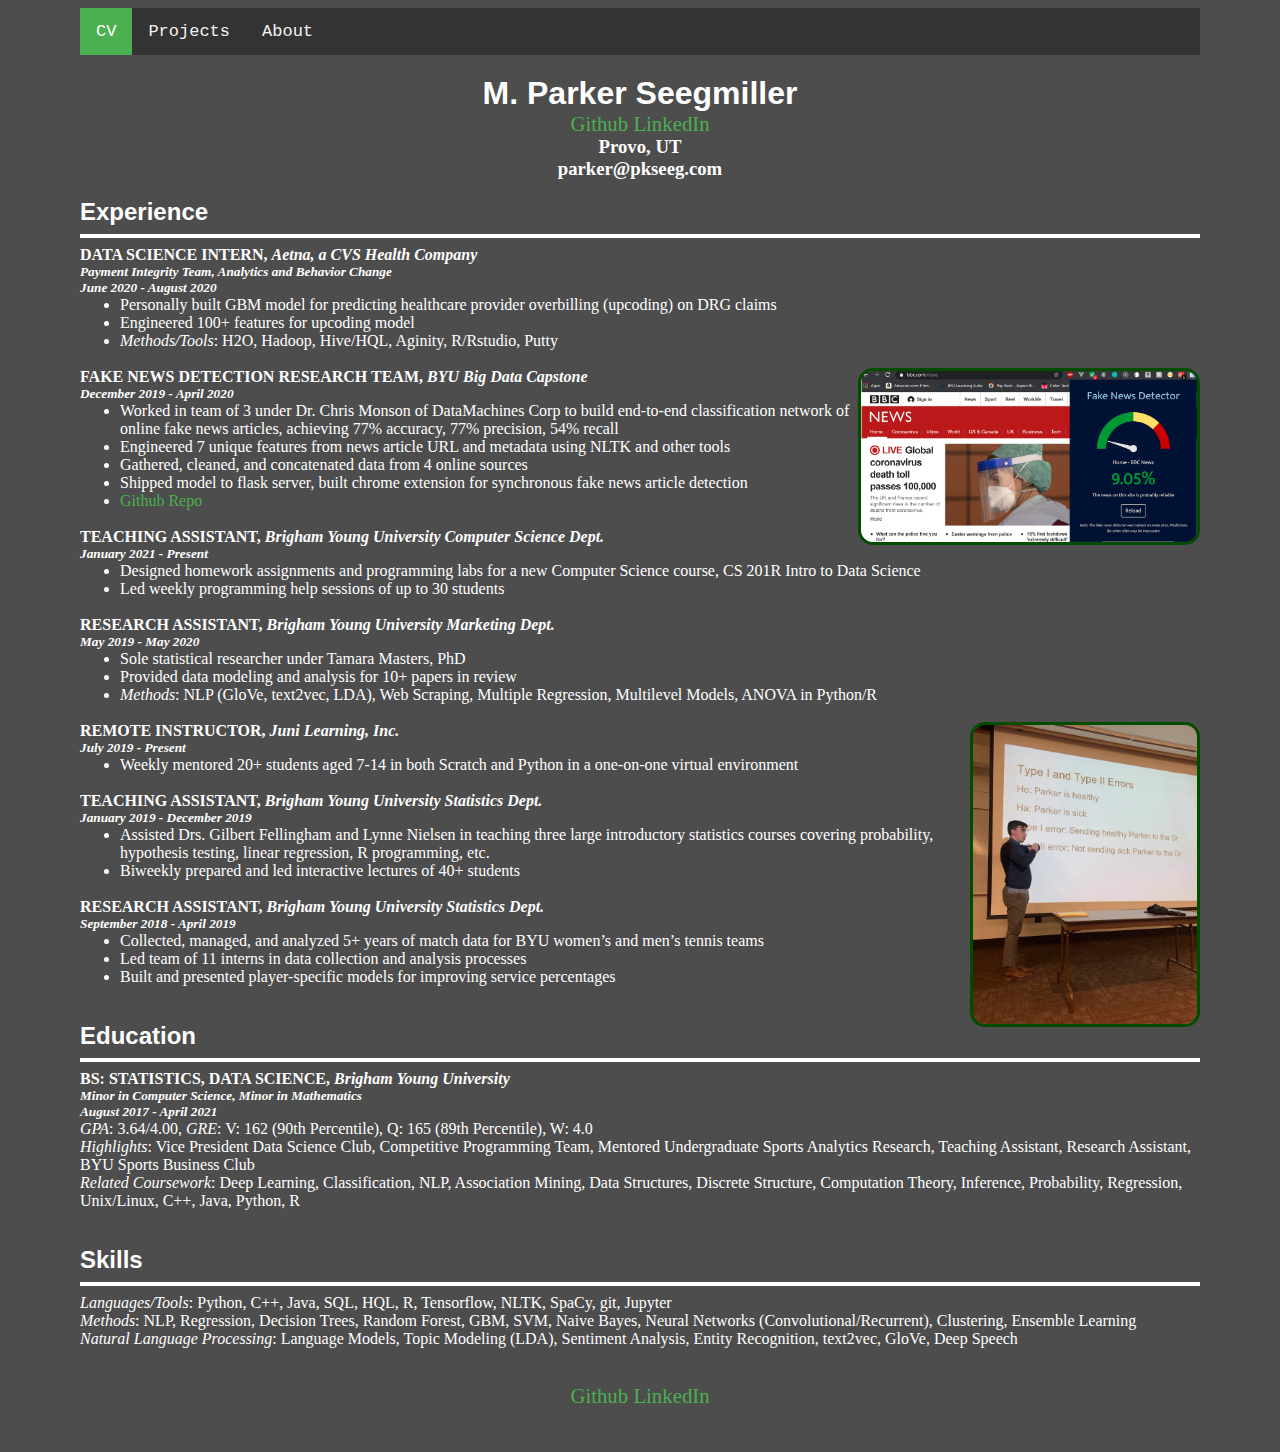
<file: index.htm>
<!DOCTYPE html>
<html lang="en-US">
  <meta name="viewport" content="width=device-width, initial-scale=1.0">
  <head>
    <title>pkseeg - About</title>
    <link rel="stylesheet" href="css/styles.css">
  </head>
  <body>
    <div class="topnav">
      <a class="active" href="#cv">CV</a>
      <a href="projects.htm">Projects</a>
      <a href="about.htm">About</a>
    </div>
    <h1 style="margin: 20px 20px 0px"> M. Parker Seegmiller </h1>
    <div class="link_group">
      <a href="https://github.com/pkseeg" target="_blank">Github</a>
      <a href="https://www.linkedin.com/in/parker-seegmiller-8aa583172/" target="_blank">LinkedIn</a>
    </div>
    <h3> Provo, UT </h3>
    <h3> parker@pkseeg.com </h3>
    <br/>
    <h2> Experience </h2>
    <hr class="line"/>
    <h4> DATA SCIENCE INTERN, <em>Aetna, a CVS Health Company</em></h4>
    <h5><em>Payment Integrity Team, Analytics and Behavior Change</em></h5>
    <h5><em>June 2020 - August 2020</em></h5>
    <ul>
      <li>Personally built GBM model for predicting healthcare provider overbilling
      (upcoding) on DRG claims</li>
      <li>Engineered 100+ features for upcoding model</li>
      <li><em>Methods/Tools</em>: H2O, Hadoop, Hive/HQL, Aginity,
      R/Rstudio, Putty</li>
    </ul>
    <br/>
    <img src="images/fake_news.png" alt="Fake News Classifier" class="image"
    style="float:right;margin:0px 0px;height:30%;width:30%;">
    <h4> FAKE NEWS DETECTION RESEARCH TEAM, <em>BYU Big Data Capstone</em></h4>
    <h5><em>December 2019 - April 2020</em></h5>
    <ul>
      <li>Worked in team of 3 under Dr. Chris Monson of DataMachines Corp to build
      end-to-end classification network of online fake news articles, achieving 77% accuracy,
      77% precision, 54% recall</li>
      <li>Engineered 7 unique features from news article URL and metadata using
        NLTK and other tools</li>
      <li>Gathered, cleaned, and concatenated data from 4 online sources</li>
      <li>Shipped model to flask server, built chrome extension for synchronous fake news
        article detection</li>
      <li><a href="https://github.com/spenc34/fake-news-detector">
          Github Repo
      </a></li>
    </ul>
    <br/>
    <h4> TEACHING ASSISTANT, <em>Brigham Young University Computer Science Dept.</em></h4>
    <h5><em>January 2021 - Present</em></h5>
    <ul>
      <li>Designed homework assignments and programming labs for a new Computer Science course, CS 201R Intro to Data Science</li>
      <li>Led weekly programming help sessions of up to 30 students</li>
    </ul>
    <br/>
    <h4> RESEARCH ASSISTANT, <em>Brigham Young University Marketing Dept.</em></h4>
    <h5><em>May 2019 - May 2020</em></h5>
    <ul>
      <li>Sole statistical researcher under Tamara Masters, PhD</li>
      <li>Provided data modeling and analysis for 10+ papers in review</li>
      <li><em>Methods</em>: NLP (GloVe, text2vec, LDA), Web Scraping,
        Multiple Regression, Multilevel Models, ANOVA in Python/R</li>
    </ul>
    <br/>
    <img src="images/ta.jpeg" alt="Teaching Experience" class="image"
    style="float:right;margin:0px 0px;height:20%;width:20%;">
    <h4> REMOTE INSTRUCTOR, <em>Juni Learning, Inc.</em></h4>
    <h5><em>July 2019 - Present</em></h5>
    <ul>
      <li>Weekly mentored 20+ students aged 7-14 in both Scratch
        and Python in a one-on-one virtual environment</li>
    </ul>
    <br/>
    <h4> TEACHING ASSISTANT, <em>Brigham Young University Statistics Dept.</em></h4>
    <h5><em>January 2019 - December 2019</em></h5>
    <ul>
      <li>Assisted Drs. Gilbert Fellingham and Lynne Nielsen in teaching three large
        introductory statistics courses covering probability,
        hypothesis testing, linear regression, R programming, etc.</li>
        <li>Biweekly prepared and led interactive lectures of 40+ students</li>
    </ul>
    <br/>
    <h4> RESEARCH ASSISTANT, <em>Brigham Young University Statistics Dept.</em></h4>
    <h5><em>September 2018 - April 2019</em></h5>
    <ul>
      <li>Collected, managed, and analyzed 5+ years of match data for
        BYU women’s and men’s tennis teams</li>
      <li>Led team of 11 interns in data collection and analysis processes</li>
      <li>Built and presented player-specific models for improving service percentages</li>
    </ul>
    <br/><br/>
    <h2> Education </h2>
    <hr class="line"/>
    <h4> BS: STATISTICS, DATA SCIENCE, <em>Brigham Young University</em></h4>
    <h5><em>Minor in Computer Science, Minor in Mathematics</em></h5>
    <h5><em>August 2017 - April 2021</em></h5>
    <p style="margin:0px 0px;font-size:100%"><em>GPA</em>: 3.64/4.00, <em>GRE</em>:
      V: 162 (90th Percentile),
      Q: 165 (89th Percentile),
      W: 4.0</p>
    <p style="margin:0px 0px;font-size:100%"><em>Highlights</em>: Vice President Data Science Club,
      Competitive Programming Team, Mentored Undergraduate Sports Analytics Research,
      Teaching Assistant, Research Assistant, BYU Sports Business Club</p>
    <p style="margin:0px 0px;font-size:100%"><em>Related Coursework</em>:
      Deep Learning, Classification, NLP, Association Mining, Data Structures,
      Discrete Structure, Computation Theory, Inference, Probability, Regression,
      Unix/Linux, C++, Java, Python, R</p>
    <br/><br/>
    <h2> Skills </h2>
    <hr class="line"/>
    <p style="margin:0px 0px;font-size:100%"><em>Languages/Tools</em>: Python, C++,
      Java, SQL, HQL,
      R, Tensorflow, NLTK, SpaCy, git, Jupyter</p>
    <p style="margin:0px 0px;font-size:100%"><em>Methods</em>: NLP, Regression,
      Decision Trees, Random Forest, GBM, SVM, Naive Bayes,
      Neural Networks (Convolutional/Recurrent),
      Clustering, Ensemble Learning</p>
    <p style="margin:0px 0px;font-size:100%"><em>Natural Language Processing</em>: Language Models,
      Topic Modeling (LDA), Sentiment Analysis, Entity Recognition, text2vec,
      GloVe, Deep Speech</p>
    <br/><br/>
    <div class="link_group">
      <a href="https://github.com/pkseeg" target="_blank">Github</a>
      <a href="https://www.linkedin.com/in/parker-seegmiller-8aa583172/" target="_blank">LinkedIn</a>
    </div>
    <br/><br/>
  </body>
</html>
</file>
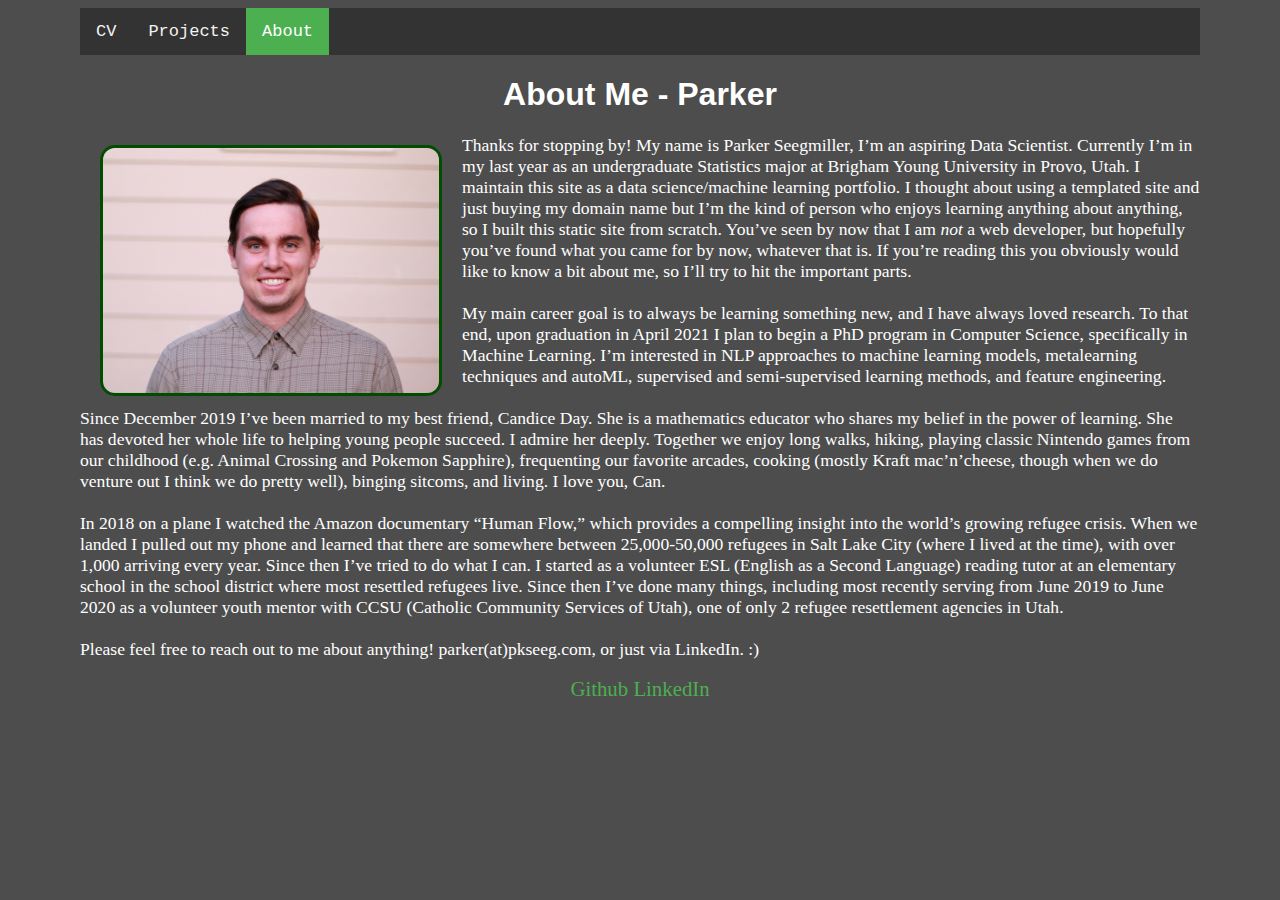
<file: about.htm>
<!DOCTYPE html>
<html lang="en-US">
  <meta name="viewport" content="width=device-width, initial-scale=1.0">
  <head>
    <title>pkseeg - About</title>
    <link rel="stylesheet" href="css/styles.css">
  </head>
  <body>
    <div class="topnav">
      <a href="index.htm">CV</a>
      <a href="projects.htm">Projects</a>
      <a class="active" href="#about">About</a>
    </div>
    <h1> About Me - Parker </h1>
    <img src="images/face.png" alt="My face" class="image"
    style="float:left;margin:10px 20px 10px 20px;height:30%;width:30%;">
    <body>
      <p style="color:white;">
        Thanks for stopping by! My name is Parker Seegmiller, I’m an aspiring Data Scientist.
        Currently I’m in my last year as an undergraduate Statistics major at
        Brigham Young University in Provo, Utah. I maintain this site as a
        data science/machine learning portfolio. I thought about using a templated site
        and just buying my domain name but I’m the kind of person who enjoys learning
        anything about anything, so I built this static site from scratch.
        You’ve seen by now that I am <em>not</em> a web developer, but hopefully
        you’ve found what you came for by now, whatever that is.
        If you’re reading this you obviously would like to know a bit about me,
        so I’ll try to hit the important parts.
        <br/><br/>
        My main career goal is to always be learning something new, and I have always loved research.
        To that end, upon graduation in April 2021 I plan to begin a PhD program
        in Computer Science, specifically in Machine Learning. I’m interested in
        NLP approaches to machine learning models, metalearning techniques and autoML, supervised
        and semi-supervised learning methods, and feature engineering.
        <br/><br/>
        Since December 2019 I’ve been married to my best friend, Candice Day.
        She is a mathematics educator who shares my belief in the power of learning.
        She has devoted her whole life to helping young people succeed.
        I admire her deeply. Together we enjoy long walks, hiking, playing
        classic Nintendo games from our childhood (e.g. Animal Crossing and
        Pokemon Sapphire), frequenting our favorite arcades, cooking (mostly
        Kraft mac’n’cheese, though when we do venture out I think we do pretty well),
        binging sitcoms, and living. I love you, Can.
        <br/><br/>
        In 2018 on a plane I watched the Amazon documentary “Human Flow,”
        which provides a compelling insight into the world’s growing refugee crisis.
        When we landed I pulled out my phone and learned that there are somewhere
        between 25,000-50,000 refugees in Salt Lake City (where I lived at the time),
        with over 1,000 arriving every year. Since then I’ve tried to do what I can.
        I started as a volunteer ESL (English as a Second Language) reading tutor
        at an elementary school in the school district where most resettled refugees
        live. Since then I’ve done many things, including most recently serving
        from June 2019 to June 2020 as a volunteer youth mentor with CCSU
        (Catholic Community Services of Utah), one of only 2 refugee resettlement
        agencies in Utah.
        <br/><br/>
        Please feel free to reach out to me about anything! parker(at)pkseeg.com, or just via LinkedIn. :)
        </p>
     </body>
    <div class="link_group">
      <a href="https://github.com/pkseeg" target="_blank">Github</a>
      <a href="https://www.linkedin.com/in/parker-seegmiller-8aa583172/" target="_blank">LinkedIn</a>
    </div>
  </body>
</html>
</file>
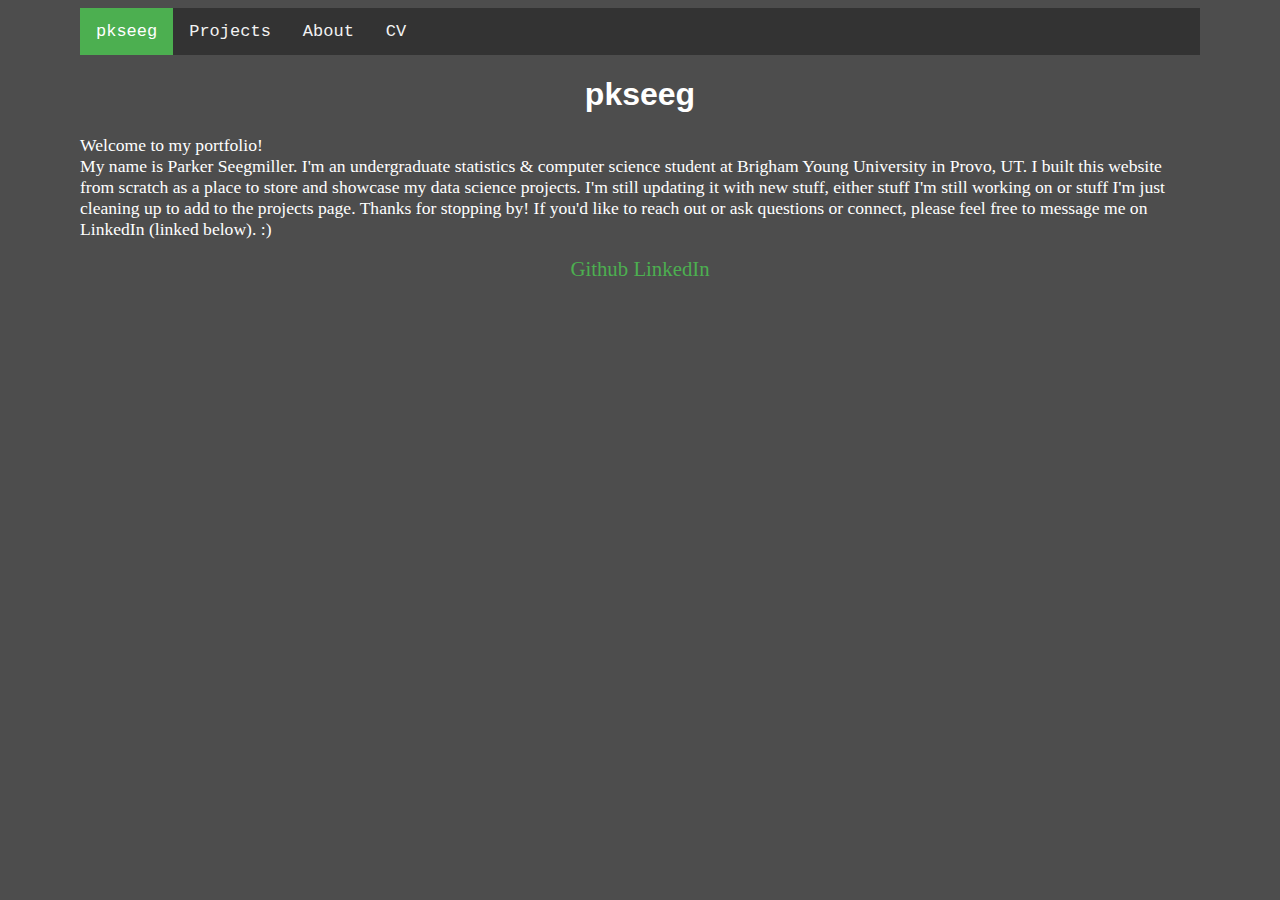
<file: old_index.htm>
<!DOCTYPE html>
<html lang="en-US">
  <meta name="viewport" content="width=device-width, initial-scale=1.0">
  <head>
    <title>pkseeg - Parker Seegmiller's Personal Portfolio</title>
    <link rel="stylesheet" href="css/styles.css">
  </head>
  <body>
    <div class="topnav">
      <a class="active" href="#home">pkseeg</a>
      <a href="projects.htm">Projects</a>
      <a href="about.htm">About</a>
      <a href="cv.html">CV</a>
    </div>
    <h1>pkseeg</h1>
    <p> Welcome to my portfolio!
      <br/> My name is Parker Seegmiller. I'm an undergraduate statistics & computer science student at Brigham Young University in Provo, UT.
      I built this website from scratch as a place to store and showcase my data science projects. I'm still updating it with new stuff, either
      stuff I'm still working on or stuff I'm just cleaning up to add to the projects page. Thanks for stopping by! If you'd like to reach out
      or ask questions or connect, please feel free to message me on LinkedIn (linked below). :)
    </p>
    <div class="link_group">
      <a href="https://github.com/pkseeg" target="_blank">Github</a>
      <a href="https://www.linkedin.com/in/parker-seegmiller-8aa583172/" target="_blank">LinkedIn</a>
    </div>
  </body>
</html>
</file>
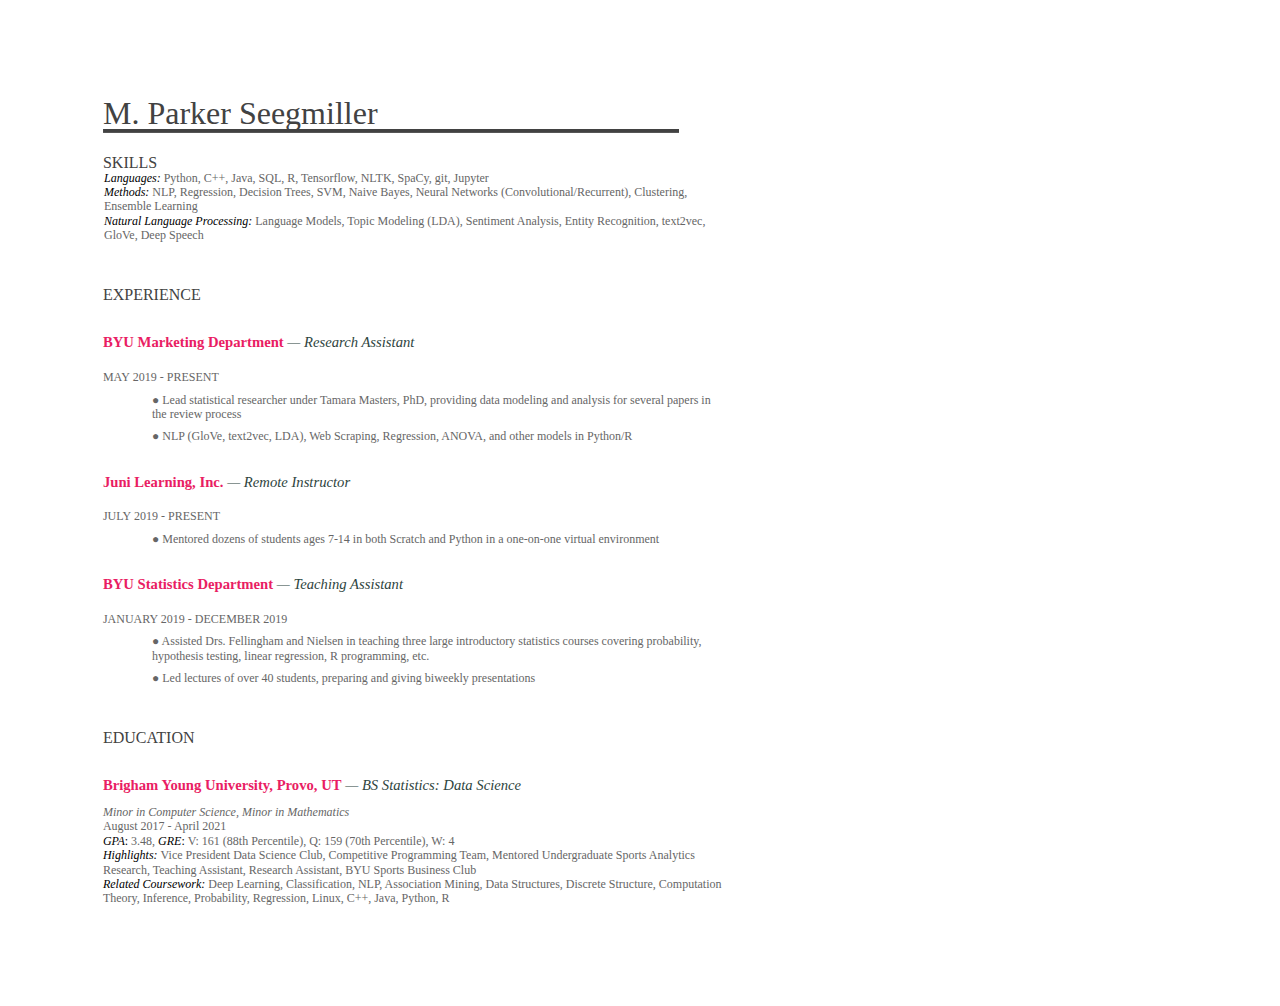
<file: resume-old.html>
<html><head><meta content="text/html; charset=UTF-8" http-equiv="content-type"><style type="text/css">@import url('https://themes.googleusercontent.com/fonts/css?kit=eKO97WyTO7HYidizp9G_uA59VW073gJp-eEjw6jegM3L2r0odUe3P77aMV0DhyY_vebuibkKApD8K2VWTBgdc-u7gFSBSIMkuz8XGGcTtAL-SYK_Ln3uQOimoUBe-l5o');.lst-kix_pdx636funmy6-8>li:before{content:"\0025a0  "}.lst-kix_ncv4655wcf8-6>li:before{content:"\0025cf  "}.lst-kix_ncv4655wcf8-7>li:before{content:"\0025cb  "}.lst-kix_pdx636funmy6-7>li:before{content:"\0025cb  "}.lst-kix_pdx636funmy6-6>li:before{content:"\0025cf  "}.lst-kix_ncv4655wcf8-4>li:before{content:"\0025cb  "}.lst-kix_ncv4655wcf8-8>li:before{content:"\0025a0  "}.lst-kix_ncv4655wcf8-2>li:before{content:"\0025a0  "}.lst-kix_ncv4655wcf8-3>li:before{content:"\0025cf  "}.lst-kix_ncv4655wcf8-1>li:before{content:"\0025cb  "}ul.lst-kix_hn2cllposhfl-3{list-style-type:none}.lst-kix_pdx636funmy6-0>li:before{content:"\0025cf  "}ul.lst-kix_hn2cllposhfl-2{list-style-type:none}ul.lst-kix_hn2cllposhfl-1{list-style-type:none}.lst-kix_pdx636funmy6-1>li:before{content:"\0025cb  "}ul.lst-kix_hn2cllposhfl-0{list-style-type:none}ul.lst-kix_hn2cllposhfl-7{list-style-type:none}.lst-kix_pdx636funmy6-2>li:before{content:"\0025a0  "}ul.lst-kix_hn2cllposhfl-6{list-style-type:none}ul.lst-kix_hn2cllposhfl-5{list-style-type:none}ul.lst-kix_hn2cllposhfl-4{list-style-type:none}.lst-kix_pdx636funmy6-4>li:before{content:"\0025cb  "}.lst-kix_pdx636funmy6-3>li:before{content:"\0025cf  "}.lst-kix_pdx636funmy6-5>li:before{content:"\0025a0  "}ul.lst-kix_hn2cllposhfl-8{list-style-type:none}.lst-kix_ncv4655wcf8-5>li:before{content:"\0025a0  "}.lst-kix_hn2cllposhfl-0>li:before{content:"\0025cf  "}.lst-kix_hn2cllposhfl-1>li:before{content:"\0025cb  "}.lst-kix_hn2cllposhfl-2>li:before{content:"\0025a0  "}.lst-kix_hn2cllposhfl-5>li:before{content:"\0025a0  "}.lst-kix_hn2cllposhfl-3>li:before{content:"\0025cf  "}.lst-kix_hn2cllposhfl-4>li:before{content:"\0025cb  "}.lst-kix_hn2cllposhfl-6>li:before{content:"\0025cf  "}.lst-kix_hn2cllposhfl-7>li:before{content:"\0025cb  "}.lst-kix_hn2cllposhfl-8>li:before{content:"\0025a0  "}ul.lst-kix_pdx636funmy6-2{list-style-type:none}ul.lst-kix_pdx636funmy6-1{list-style-type:none}ul.lst-kix_pdx636funmy6-4{list-style-type:none}ul.lst-kix_pdx636funmy6-3{list-style-type:none}ul.lst-kix_pdx636funmy6-6{list-style-type:none}ul.lst-kix_pdx636funmy6-5{list-style-type:none}ul.lst-kix_pdx636funmy6-8{list-style-type:none}ul.lst-kix_pdx636funmy6-7{list-style-type:none}.lst-kix_q2t1nd9zchm8-6>li:before{content:"\0025cf  "}.lst-kix_q2t1nd9zchm8-8>li:before{content:"\0025a0  "}ul.lst-kix_q2t1nd9zchm8-3{list-style-type:none}ul.lst-kix_q2t1nd9zchm8-2{list-style-type:none}ul.lst-kix_q2t1nd9zchm8-1{list-style-type:none}ul.lst-kix_q2t1nd9zchm8-0{list-style-type:none}.lst-kix_q2t1nd9zchm8-7>li:before{content:"\0025cb  "}ul.lst-kix_q2t1nd9zchm8-7{list-style-type:none}ul.lst-kix_ncv4655wcf8-8{list-style-type:none}ul.lst-kix_q2t1nd9zchm8-6{list-style-type:none}ul.lst-kix_q2t1nd9zchm8-5{list-style-type:none}.lst-kix_q2t1nd9zchm8-4>li:before{content:"\0025cb  "}ul.lst-kix_q2t1nd9zchm8-4{list-style-type:none}.lst-kix_q2t1nd9zchm8-5>li:before{content:"\0025a0  "}ul.lst-kix_q2t1nd9zchm8-8{list-style-type:none}ul.lst-kix_ncv4655wcf8-1{list-style-type:none}ul.lst-kix_ncv4655wcf8-0{list-style-type:none}ul.lst-kix_ncv4655wcf8-3{list-style-type:none}ul.lst-kix_ncv4655wcf8-2{list-style-type:none}.lst-kix_q2t1nd9zchm8-0>li:before{content:"\0025cf  "}ul.lst-kix_ncv4655wcf8-5{list-style-type:none}ul.lst-kix_ncv4655wcf8-4{list-style-type:none}ul.lst-kix_pdx636funmy6-0{list-style-type:none}.lst-kix_ncv4655wcf8-0>li:before{content:"\0025cf  "}ul.lst-kix_ncv4655wcf8-7{list-style-type:none}ul.lst-kix_ncv4655wcf8-6{list-style-type:none}.lst-kix_q2t1nd9zchm8-3>li:before{content:"\0025cf  "}.lst-kix_q2t1nd9zchm8-2>li:before{content:"\0025a0  "}.lst-kix_q2t1nd9zchm8-1>li:before{content:"\0025cb  "}ol{margin:0;padding:0}table td,table th{padding:0}.c0{margin-left:36pt;padding-top:6pt;padding-left:0pt;padding-bottom:0pt;line-height:1.2;orphans:2;widows:2;text-align:left}.c2{margin-left:-0.8pt;padding-top:0pt;padding-bottom:0pt;line-height:1.2;orphans:2;widows:2;text-align:left;height:9pt}.c18{margin-left:-0.8pt;padding-top:0pt;padding-bottom:0pt;line-height:1.15;orphans:2;widows:2;text-align:left;margin-right:-1.5pt}.c17{color:#999999;font-weight:400;text-decoration:none;vertical-align:baseline;font-size:9pt;font-family:"Roboto Condensed";font-style:normal}.c10{margin-left:-0.8pt;padding-top:6pt;padding-bottom:0pt;line-height:1.2;orphans:2;widows:2;text-align:left}.c15{margin-left:-0.8pt;padding-top:16pt;padding-bottom:0pt;line-height:1.0;orphans:2;widows:2;text-align:left}.c9{color:#2e4440;font-weight:400;text-decoration:none;vertical-align:baseline;font-size:11pt;font-family:"Source Code Pro";font-style:italic}.c19{color:#424242;font-weight:400;text-decoration:none;vertical-align:baseline;font-size:12pt;font-family:"Oswald";font-style:normal}.c5{color:#666666;font-weight:400;text-decoration:none;vertical-align:baseline;font-size:9pt;font-family:"Source Code Pro";font-style:normal}.c4{margin-left:-0.8pt;padding-top:0pt;padding-bottom:0pt;line-height:1.2;orphans:2;widows:2;text-align:left}.c20{color:#999999;font-weight:400;text-decoration:none;vertical-align:baseline;font-size:9pt;font-family:"PT Mono";font-style:normal}.c14{margin-left:-0.8pt;padding-top:14pt;padding-bottom:0pt;line-height:1.0;orphans:2;widows:2;text-align:left}.c7{color:#666666;font-weight:400;text-decoration:none;vertical-align:baseline;font-size:9pt;font-family:"PT Mono";font-style:normal}.c8{margin-left:-0.8pt;padding-top:24pt;padding-bottom:0pt;line-height:1.2;page-break-after:avoid;text-align:left}.c12{padding-top:0pt;padding-bottom:0pt;line-height:1.2;orphans:2;widows:2;text-align:left}.c6{font-size:9pt;font-family:"Source Code Pro";color:#666666;font-weight:400}.c16{text-decoration:none;vertical-align:baseline;font-style:italic}.c22{background-color:#ffffff;max-width:468pt;padding:36pt 72pt 36pt 72pt}.c3{color:#000000;font-style:italic}.c1{padding:0;margin:0}.c11{color:#000000}.c13{height:9pt}.c21{font-style:italic}.title{padding-top:16pt;color:#424242;font-size:24pt;padding-bottom:0pt;font-family:"Oswald";line-height:1.0;page-break-after:avoid;orphans:2;widows:2;text-align:left}.subtitle{padding-top:6pt;color:#999999;font-size:9pt;padding-bottom:0pt;font-family:"Roboto Condensed";line-height:1.2;page-break-after:avoid;orphans:2;widows:2;text-align:left}li{color:#666666;font-size:9pt;font-family:"Source Code Pro"}p{margin:0;color:#666666;font-size:9pt;font-family:"Source Code Pro"}h1{padding-top:24pt;color:#424242;font-size:12pt;padding-bottom:0pt;font-family:"Oswald";line-height:1.2;page-break-after:avoid;orphans:2;widows:2;text-align:left}h2{padding-top:14pt;color:#e91d63;font-weight:700;font-size:11pt;padding-bottom:0pt;font-family:"Source Code Pro";line-height:1.0;page-break-after:avoid;orphans:2;widows:2;text-align:left}h3{padding-top:14pt;color:#e91d63;font-weight:700;font-size:9pt;padding-bottom:0pt;font-family:"Source Code Pro";line-height:1.0;page-break-after:avoid;orphans:2;widows:2;text-align:left}h4{padding-top:8pt;-webkit-text-decoration-skip:none;color:#666666;text-decoration:underline;font-size:11pt;padding-bottom:0pt;line-height:1.2;page-break-after:avoid;text-decoration-skip-ink:none;font-family:"Trebuchet MS";orphans:2;widows:2;text-align:left}h5{padding-top:8pt;color:#666666;font-size:11pt;padding-bottom:0pt;font-family:"Trebuchet MS";line-height:1.2;page-break-after:avoid;orphans:2;widows:2;text-align:left}h6{padding-top:8pt;color:#666666;font-size:11pt;padding-bottom:0pt;font-family:"Trebuchet MS";line-height:1.2;page-break-after:avoid;font-style:italic;orphans:2;widows:2;text-align:left}</style></head><body class="c22"><p class="c13 c18 subtitle" id="h.slrytqw7edjf"><span class="c17"></span></p><p class="c15 title" id="h.ocvpswguxa6m"><span>M. Parker Seegmiller</span><span style="overflow: hidden; display: inline-block; margin: 0.00px 0.00px; border: 0.00px solid #000000; transform: rotate(0.00rad) translateZ(0px); -webkit-transform: rotate(0.00rad) translateZ(0px); width: 576.00px; height: 4.00px;"><img alt="A long, thin rectangle to divide sections of the document" src="images/image1.png" style="width: 576.00px; height: 4.00px; margin-left: 0.00px; margin-top: 0.00px; transform: rotate(0.00rad) translateZ(0px); -webkit-transform: rotate(0.00rad) translateZ(0px);" title="Divider Line"></span></p><p class="c15 title" id="h.2it0fsiwbxxq"><span class="c19">SKILLS</span></p><p class="c12"><span class="c3">Languages:</span><span class="c21">&nbsp;</span><span class="c5">Python, C++, Java, SQL, R, Tensorflow, NLTK, SpaCy, git, Jupyter</span></p><p class="c12"><span class="c3">Methods:</span><span class="c21">&nbsp;</span><span>NLP, </span><span class="c5">Regression, Decision Trees, SVM, Naive Bayes, Neural Networks (Convolutional/Recurrent), Clustering, Ensemble Learning</span></p><p class="c12"><span class="c3">Natural Language Processing:</span><span class="c21">&nbsp;</span><span>Language Models, </span><span>Topic Modeling (LDA), Sentiment Analysis, Entity Recognition, text2vec, GloVe, Deep Speech</span></p><h1 class="c8" id="h.rlsx4o5b4mpo"><span class="c19">EXPERIENCE</span></h1><h2 class="c14" id="h.we3ttvrf46v"><span>BYU Marketing Department</span><span class="c9">&nbsp;&mdash; Research Assistant</span></h2><p class="c10"><span class="c6">M</span><span>AY</span><span class="c6">&nbsp;20</span><span>19</span><span class="c5">&nbsp;- PRESENT</span></p><ul class="c1 lst-kix_ncv4655wcf8-0 start"><li class="c0"><span class="c6">L</span><span>ead statistical researcher under Tamara Masters, PhD, providing data modeling and analysis for several papers in the review process</span><span class="c5">&nbsp;</span></li><li class="c0"><span>NLP (GloVe, text2vec, LDA), Web Scraping, Regression, ANOVA, and other models in Python/R</span></li></ul><h2 class="c14" id="h.t4o00a49yq9e"><span>Juni Learning, Inc.</span><span class="c9">&nbsp;&mdash; Remote Instructor</span></h2><p class="c10"><span>JULY</span><span class="c6">&nbsp;20</span><span>19</span><span class="c6">&nbsp;- </span><span>PRESENT</span></p><ul class="c1 lst-kix_q2t1nd9zchm8-0 start"><li class="c0"><span class="c5">Mentored dozens of students ages 7-14 in both Scratch and Python in a one-on-one virtual environment</span></li></ul><h2 class="c14" id="h.ye2alcdju7sy"><span>BYU Statistics Department</span><span class="c9">&nbsp;&mdash; Teaching Assistant</span></h2><p class="c10"><span class="c5">JANUARY 2019 - DECEMBER 2019</span></p><ul class="c1 lst-kix_q2t1nd9zchm8-0"><li class="c0"><span class="c5">Assisted Drs. Fellingham and Nielsen in teaching three large introductory statistics courses covering probability, hypothesis testing, linear regression, R programming, etc.</span></li><li class="c0"><span>Led lectures of over 40 students, preparing and giving biweekly presentations</span></li></ul><h1 class="c8" id="h.dlaoxi3ta2x2"><span class="c19">EDUCATION</span></h1><h2 class="c14" id="h.utayan5c2wml"><span>Brigham Young University</span><span>, Provo, UT</span><span class="c9">&nbsp;&mdash; BS Statistics: Data Science</span></h2><p class="c4"><span class="c6 c16">Minor in Computer Science, Minor in Mathematics</span></p><p class="c4"><span>August</span><span class="c6">&nbsp;20</span><span>17</span><span class="c6">&nbsp;- </span><span>April</span><span class="c6">&nbsp;20</span><span class="c5">21</span></p><p class="c4"><span class="c3">GPA</span><span class="c11">:</span><span>&nbsp;3.48, </span><span class="c3">GRE</span><span class="c11">:</span><span class="c5">&nbsp;V: 161 (88th Percentile), Q: 159 (70th Percentile), W: 4</span></p><p class="c4"><span class="c3">Highlights:</span><span class="c5">&nbsp;Vice President Data Science Club, Competitive Programming Team, Mentored Undergraduate Sports Analytics Research, Teaching Assistant, Research Assistant, BYU Sports Business Club</span></p><p class="c4"><span class="c3">Related Coursework:</span><span class="c5">&nbsp;Deep Learning, Classification, NLP, Association Mining, Data Structures, Discrete Structure, Computation Theory, Inference, Probability, Regression, Linux, C++, Java, Python, R</span></p><p class="c2"><span class="c5"></span></p><p class="c2"><span class="c5"></span></p><div><p class="c10 c13"><span class="c5"></span></p></div></body></html>
</file>
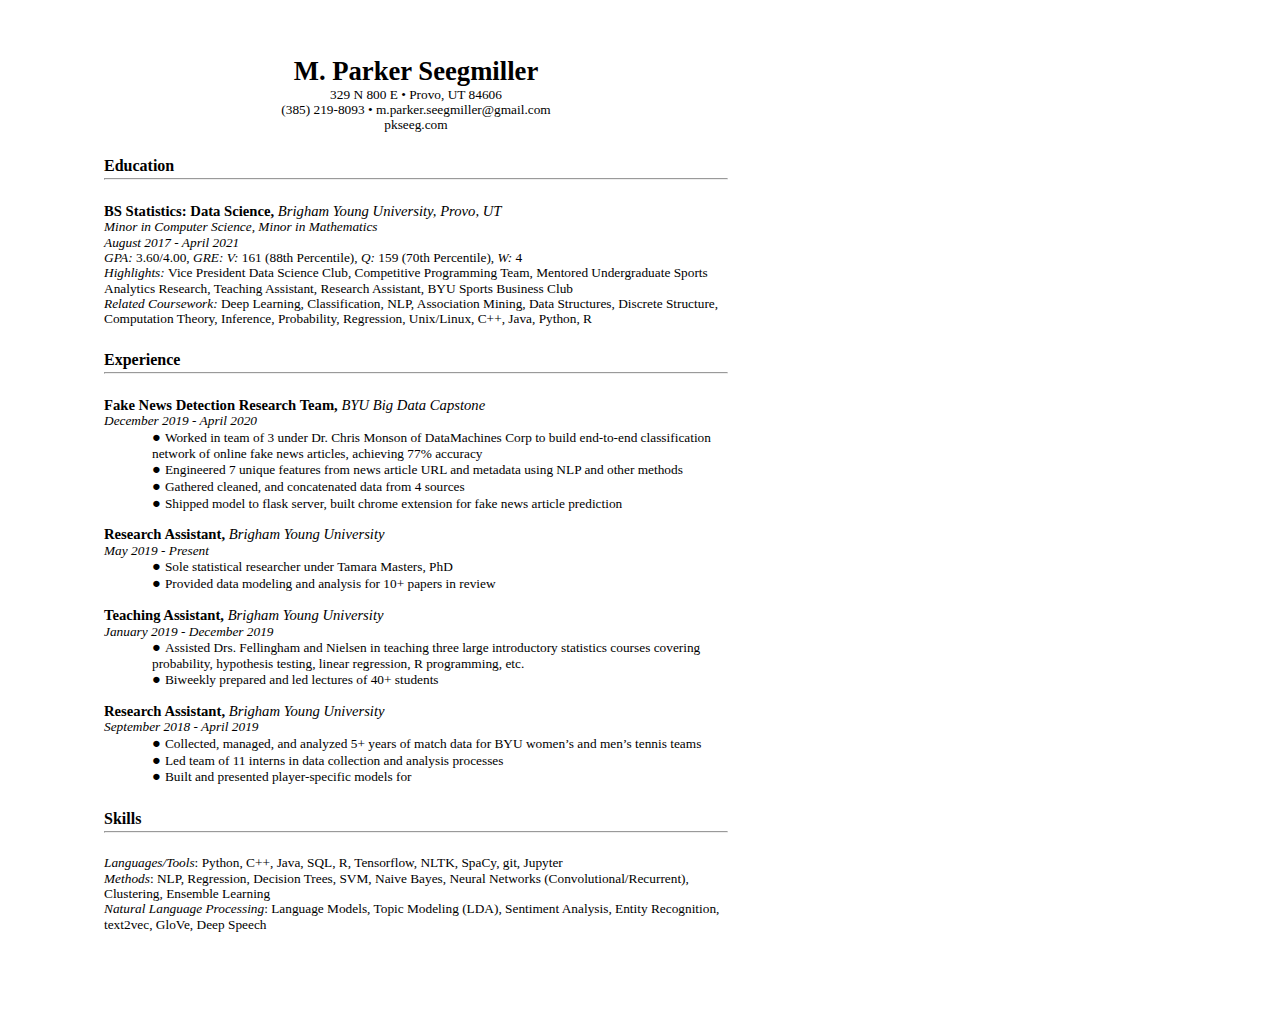
<file: resume-old1.html>
<html><head><meta content="text/html; charset=UTF-8" http-equiv="content-type"><style type="text/css">@import url('https://themes.googleusercontent.com/fonts/css?kit=DXI1ORHCpsQm3Vp6mXoaTYjHOPuHsY4KgPraGYKqiQW0oqs0LpE6AVtICQrhjlj43GdLgD_PkpSAI5E5CjNDRDaWkO4qft9G28fBiRkLDbw');.lst-kix_mcz5dbdikg1b-0>li:before{content:"\0025cf  "}.lst-kix_mcz5dbdikg1b-1>li:before{content:"\0025cb  "}.lst-kix_mcz5dbdikg1b-2>li:before{content:"\0025a0  "}.lst-kix_mcz5dbdikg1b-5>li:before{content:"\0025a0  "}.lst-kix_mcz5dbdikg1b-3>li:before{content:"\0025cf  "}.lst-kix_mcz5dbdikg1b-7>li:before{content:"\0025cb  "}ul.lst-kix_mcz5dbdikg1b-8{list-style-type:none}.lst-kix_mcz5dbdikg1b-4>li:before{content:"\0025cb  "}.lst-kix_mcz5dbdikg1b-8>li:before{content:"\0025a0  "}ul.lst-kix_mcz5dbdikg1b-4{list-style-type:none}ul.lst-kix_mcz5dbdikg1b-5{list-style-type:none}ul.lst-kix_mcz5dbdikg1b-6{list-style-type:none}ul.lst-kix_mcz5dbdikg1b-7{list-style-type:none}ul.lst-kix_mcz5dbdikg1b-0{list-style-type:none}ul.lst-kix_mcz5dbdikg1b-1{list-style-type:none}ul.lst-kix_mcz5dbdikg1b-2{list-style-type:none}.lst-kix_mcz5dbdikg1b-6>li:before{content:"\0025cf  "}ul.lst-kix_mcz5dbdikg1b-3{list-style-type:none}ol{margin:0;padding:0}table td,table th{padding:0}.c3{margin-left:36pt;padding-top:0pt;padding-left:0pt;padding-bottom:0pt;line-height:1.15;orphans:2;widows:2;text-align:left}.c2{padding-top:0pt;padding-bottom:0pt;line-height:0.5;orphans:2;widows:2;text-align:left;height:11pt}.c4{color:#000000;font-weight:400;text-decoration:none;vertical-align:baseline;font-size:10pt;font-family:"Times New Roman";font-style:normal}.c7{color:#000000;font-weight:400;text-decoration:none;vertical-align:baseline;font-size:10pt;font-family:"Times New Roman";font-style:italic}.c15{color:#000000;font-weight:700;text-decoration:none;vertical-align:baseline;font-size:12pt;font-family:"Open Sans";font-style:normal}.c18{color:#000000;font-weight:400;text-decoration:none;vertical-align:baseline;font-size:10pt;font-family:"Open Sans";font-style:normal}.c11{color:#000000;font-weight:400;text-decoration:none;vertical-align:baseline;font-size:12pt;font-family:"Open Sans";font-style:normal}.c13{color:#000000;font-weight:800;text-decoration:none;vertical-align:baseline;font-size:20pt;font-family:"Open Sans";font-style:normal}.c12{color:#000000;font-weight:300;text-decoration:none;vertical-align:baseline;font-size:10pt;font-family:"Open Sans";font-style:normal}.c0{padding-top:0pt;padding-bottom:0pt;line-height:1.15;orphans:2;widows:2;text-align:center}.c6{padding-top:0pt;padding-bottom:0pt;line-height:0.5;orphans:2;widows:2;text-align:left}.c5{padding-top:0pt;padding-bottom:0pt;line-height:1.15;orphans:2;widows:2;text-align:left}.c9{font-size:10pt;font-family:"Times New Roman";font-style:italic;font-weight:400}.c16{font-size:10pt;font-family:"Times New Roman";font-weight:400}.c17{background-color:#ffffff;max-width:468pt;padding:36pt 72pt 67.5pt 72pt}.c8{font-family:"Open Sans";font-style:italic;font-weight:300}.c10{font-weight:600;font-family:"Open Sans"}.c1{padding:0;margin:0}.c14{height:11pt}.title{padding-top:0pt;color:#000000;font-size:26pt;padding-bottom:3pt;font-family:"Arial";line-height:1.15;page-break-after:avoid;orphans:2;widows:2;text-align:left}.subtitle{padding-top:0pt;color:#666666;font-size:15pt;padding-bottom:16pt;font-family:"Arial";line-height:1.15;page-break-after:avoid;orphans:2;widows:2;text-align:left}li{color:#000000;font-size:11pt;font-family:"Arial"}p{margin:0;color:#000000;font-size:11pt;font-family:"Arial"}h1{padding-top:20pt;color:#000000;font-size:20pt;padding-bottom:6pt;font-family:"Arial";line-height:1.15;page-break-after:avoid;orphans:2;widows:2;text-align:left}h2{padding-top:18pt;color:#000000;font-size:16pt;padding-bottom:6pt;font-family:"Arial";line-height:1.15;page-break-after:avoid;orphans:2;widows:2;text-align:left}h3{padding-top:16pt;color:#434343;font-size:14pt;padding-bottom:4pt;font-family:"Arial";line-height:1.15;page-break-after:avoid;orphans:2;widows:2;text-align:left}h4{padding-top:14pt;color:#666666;font-size:12pt;padding-bottom:4pt;font-family:"Arial";line-height:1.15;page-break-after:avoid;orphans:2;widows:2;text-align:left}h5{padding-top:12pt;color:#666666;font-size:11pt;padding-bottom:4pt;font-family:"Arial";line-height:1.15;page-break-after:avoid;orphans:2;widows:2;text-align:left}h6{padding-top:12pt;color:#666666;font-size:11pt;padding-bottom:4pt;font-family:"Arial";line-height:1.15;page-break-after:avoid;font-style:italic;orphans:2;widows:2;text-align:left}</style></head><body class="c17"><p class="c0"><span class="c13">M. Parker Seegmiller</span></p><p class="c0"><span class="c4">329 N 800 E &bull; Provo, UT 84606</span></p><p class="c0"><span class="c4">(385) 219-8093 &bull; m.parker.seegmiller@gmail.com</span></p><p class="c0"><span class="c4">pkseeg.com</span></p><p class="c2"><span class="c15"></span></p><p class="c2"><span class="c15"></span></p><p class="c6"><span class="c15">Education</span></p><hr><p class="c2"><span class="c11"></span></p><p class="c5"><span class="c10">BS Statistics: Data Science, </span><span class="c8">Brigham Young University, Provo, UT</span></p><p class="c5"><span class="c7">Minor in Computer Science, Minor in Mathematics</span></p><p class="c5"><span class="c7">August 2017 - April 2021</span></p><p class="c5"><span class="c9">GPA:</span><span class="c16">&nbsp;3.60/4.00, </span><span class="c9">GRE:</span><span class="c16">&nbsp;</span><span class="c9">V:</span><span class="c16">&nbsp;161 (88th Percentile), </span><span class="c9">Q:</span><span class="c16">&nbsp;159 (70th Percentile), </span><span class="c9">W:</span><span class="c4">&nbsp;4</span></p><p class="c5"><span class="c9">Highlights: </span><span class="c4">Vice President Data Science Club, Competitive Programming Team, Mentored Undergraduate Sports Analytics Research, Teaching Assistant, Research Assistant, BYU Sports Business Club</span></p><p class="c5"><span class="c9">Related Coursework: </span><span class="c4">Deep Learning, Classification, NLP, Association Mining, Data Structures, Discrete Structure, Computation Theory, Inference, Probability, Regression, Unix/Linux, C++, Java, Python, R</span></p><p class="c5 c14"><span class="c4"></span></p><p class="c5 c14"><span class="c4"></span></p><p class="c6"><span class="c15">Experience</span></p><hr><p class="c2"><span class="c11"></span></p><p class="c5"><span class="c10">Fake News Detection Research Team, </span><span class="c8">BYU Big Data Capstone</span></p><p class="c5"><span class="c7">December 2019 - April 2020</span></p><ul class="c1 lst-kix_mcz5dbdikg1b-0 start"><li class="c3"><span class="c4">Worked in team of 3 under Dr. Chris Monson of DataMachines Corp to build end-to-end classification network of online fake news articles, achieving 77% accuracy</span></li><li class="c3"><span class="c4">Engineered 7 unique features from news article URL and metadata using NLP and other methods</span></li><li class="c3"><span class="c4">Gathered cleaned, and concatenated data from 4 sources</span></li><li class="c3"><span class="c4">Shipped model to flask server, built chrome extension for fake news article prediction</span></li></ul><p class="c5 c14"><span class="c4"></span></p><p class="c5"><span class="c10">Research Assistant, </span><span class="c8">Brigham Young University</span></p><p class="c5"><span class="c7">May 2019 - Present</span></p><ul class="c1 lst-kix_mcz5dbdikg1b-0"><li class="c3"><span class="c4">Sole statistical researcher under Tamara Masters, PhD </span></li><li class="c3"><span class="c4">Provided data modeling and analysis for 10+ papers in review</span></li></ul><p class="c5 c14"><span class="c4"></span></p><p class="c5"><span class="c10">Teaching Assistant, </span><span class="c8">Brigham Young University</span></p><p class="c5"><span class="c7">January 2019 - December 2019</span></p><ul class="c1 lst-kix_mcz5dbdikg1b-0"><li class="c3"><span class="c4">Assisted Drs. Fellingham and Nielsen in teaching three large introductory statistics courses covering probability, hypothesis testing, linear regression, R programming, etc.</span></li><li class="c3"><span class="c4">Biweekly prepared and led lectures of 40+ students</span></li></ul><p class="c5 c14"><span class="c4"></span></p><p class="c5"><span class="c10">Research Assistant, </span><span class="c8">Brigham Young University</span></p><p class="c5"><span class="c7">September 2018 - April 2019</span></p><ul class="c1 lst-kix_mcz5dbdikg1b-0"><li class="c3"><span class="c4">Collected, managed, and analyzed 5+ years of match data for BYU women&rsquo;s and men&rsquo;s tennis teams</span></li><li class="c3"><span class="c4">Led team of 11 interns in data collection and analysis processes</span></li><li class="c3"><span class="c4">Built and presented player-specific models for </span></li></ul><p class="c5 c14"><span class="c4"></span></p><p class="c2"><span class="c15"></span></p><p class="c6"><span class="c15">Skills</span></p><hr><p class="c2"><span class="c4"></span></p><p class="c5"><span class="c9">Languages/Tools</span><span class="c4">: Python, C++, Java, SQL, R, Tensorflow, NLTK, SpaCy, git, Jupyter</span></p><p class="c5"><span class="c9">Methods</span><span class="c4">: NLP, Regression, Decision Trees, SVM, Naive Bayes, Neural Networks (Convolutional/Recurrent), Clustering, Ensemble Learning</span></p><p class="c5"><span class="c9">Natural Language Processing</span><span class="c4">: Language Models, Topic Modeling (LDA), Sentiment Analysis, Entity Recognition, text2vec, GloVe, Deep Speech</span></p></body></html>
</file>
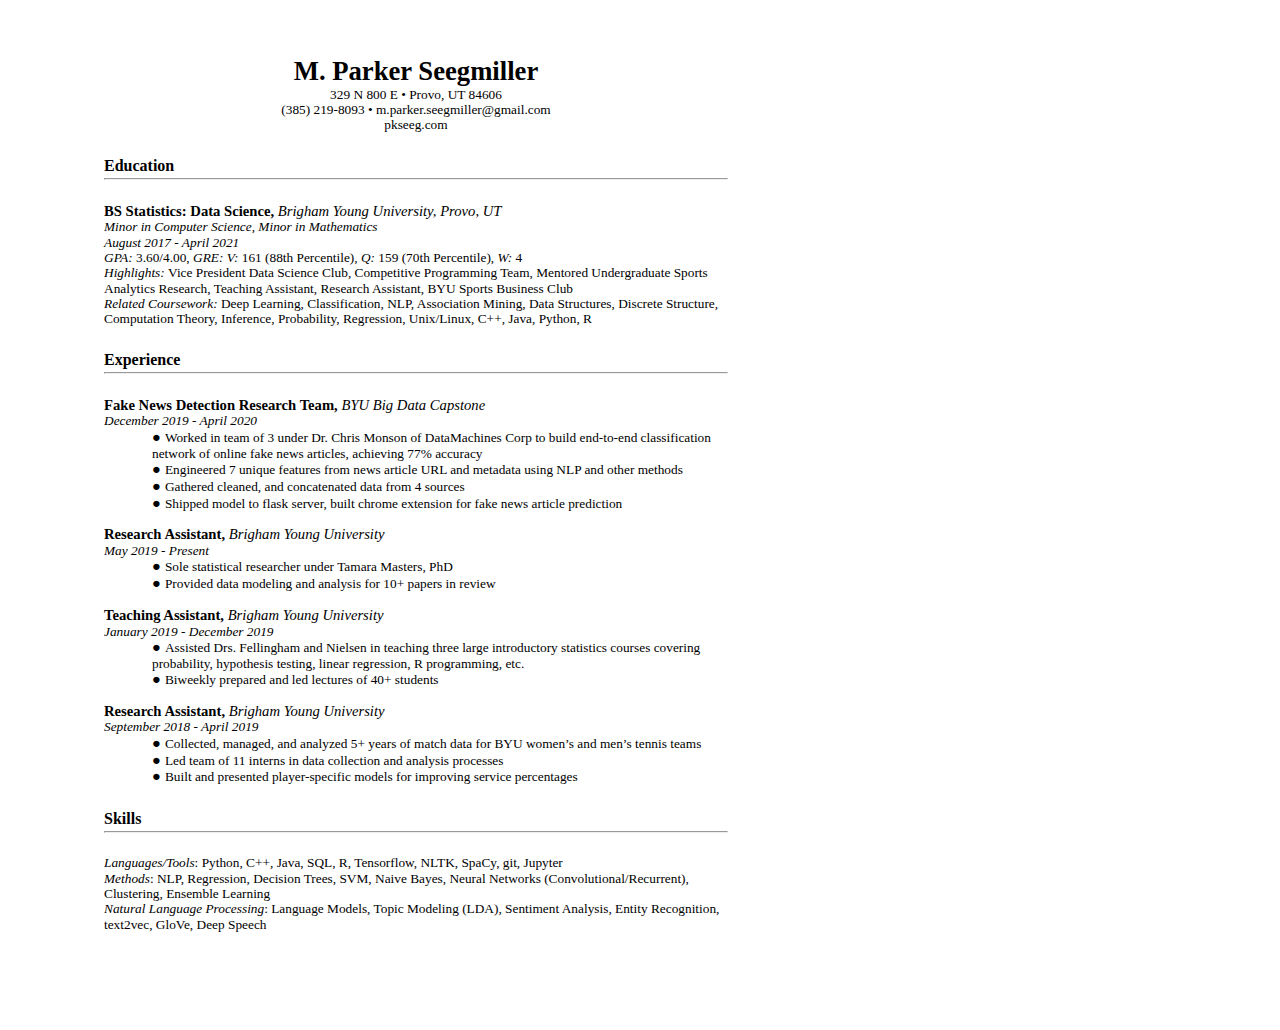
<file: resume.html>
<html><head><meta content="text/html; charset=UTF-8" http-equiv="content-type"><style type="text/css">@import url('https://themes.googleusercontent.com/fonts/css?kit=DXI1ORHCpsQm3Vp6mXoaTYjHOPuHsY4KgPraGYKqiQW0oqs0LpE6AVtICQrhjlj43GdLgD_PkpSAI5E5CjNDRDaWkO4qft9G28fBiRkLDbw');.lst-kix_mcz5dbdikg1b-0>li:before{content:"\0025cf  "}.lst-kix_mcz5dbdikg1b-1>li:before{content:"\0025cb  "}.lst-kix_mcz5dbdikg1b-2>li:before{content:"\0025a0  "}.lst-kix_mcz5dbdikg1b-5>li:before{content:"\0025a0  "}.lst-kix_mcz5dbdikg1b-3>li:before{content:"\0025cf  "}.lst-kix_mcz5dbdikg1b-7>li:before{content:"\0025cb  "}ul.lst-kix_mcz5dbdikg1b-8{list-style-type:none}.lst-kix_mcz5dbdikg1b-4>li:before{content:"\0025cb  "}.lst-kix_mcz5dbdikg1b-8>li:before{content:"\0025a0  "}ul.lst-kix_mcz5dbdikg1b-4{list-style-type:none}ul.lst-kix_mcz5dbdikg1b-5{list-style-type:none}ul.lst-kix_mcz5dbdikg1b-6{list-style-type:none}ul.lst-kix_mcz5dbdikg1b-7{list-style-type:none}ul.lst-kix_mcz5dbdikg1b-0{list-style-type:none}ul.lst-kix_mcz5dbdikg1b-1{list-style-type:none}ul.lst-kix_mcz5dbdikg1b-2{list-style-type:none}.lst-kix_mcz5dbdikg1b-6>li:before{content:"\0025cf  "}ul.lst-kix_mcz5dbdikg1b-3{list-style-type:none}ol{margin:0;padding:0}table td,table th{padding:0}.c3{color:#000000;font-weight:400;text-decoration:none;vertical-align:baseline;font-size:10pt;font-family:"Times New Roman";font-style:normal}.c7{color:#000000;font-weight:400;text-decoration:none;vertical-align:baseline;font-size:12pt;font-family:"Open Sans";font-style:normal}.c1{color:#000000;font-weight:400;text-decoration:none;vertical-align:baseline;font-size:10pt;font-family:"Open Sans";font-style:normal}.c5{padding-top:0pt;padding-bottom:0pt;line-height:0.5;orphans:2;widows:2;text-align:left}.c0{padding-top:0pt;padding-bottom:0pt;line-height:1.15;orphans:2;widows:2;text-align:left}.c15{padding-top:0pt;padding-bottom:0pt;line-height:1.15;orphans:2;widows:2;text-align:center}.c13{font-weight:300;font-size:10pt;font-family:"Open Sans";font-style:normal}.c14{font-weight:700;font-size:12pt;font-family:"Open Sans";font-style:normal}.c16{font-weight:800;font-size:20pt;font-family:"Open Sans";font-style:normal}.c2{font-size:10pt;font-family:"Times New Roman";font-style:italic;font-weight:400}.c9{font-family:"Open Sans";font-style:italic;font-weight:300}.c17{font-size:10pt;font-family:"Times New Roman";font-weight:400}.c8{color:#000000;text-decoration:none;vertical-align:baseline}.c6{background-color:#ffffff;max-width:468pt;padding:36pt 72pt 67.5pt 72pt}.c11{font-weight:600;font-family:"Open Sans"}.c12{margin-left:36pt;padding-left:0pt}.c4{padding:0;margin:0}.c10{height:11pt}.title{padding-top:0pt;color:#000000;font-size:26pt;padding-bottom:3pt;font-family:"Arial";line-height:1.15;page-break-after:avoid;orphans:2;widows:2;text-align:left}.subtitle{padding-top:0pt;color:#666666;font-size:15pt;padding-bottom:16pt;font-family:"Arial";line-height:1.15;page-break-after:avoid;orphans:2;widows:2;text-align:left}li{color:#000000;font-size:11pt;font-family:"Arial"}p{margin:0;color:#000000;font-size:11pt;font-family:"Arial"}h1{padding-top:20pt;color:#000000;font-size:20pt;padding-bottom:6pt;font-family:"Arial";line-height:1.15;page-break-after:avoid;orphans:2;widows:2;text-align:left}h2{padding-top:18pt;color:#000000;font-size:16pt;padding-bottom:6pt;font-family:"Arial";line-height:1.15;page-break-after:avoid;orphans:2;widows:2;text-align:left}h3{padding-top:16pt;color:#434343;font-size:14pt;padding-bottom:4pt;font-family:"Arial";line-height:1.15;page-break-after:avoid;orphans:2;widows:2;text-align:left}h4{padding-top:14pt;color:#666666;font-size:12pt;padding-bottom:4pt;font-family:"Arial";line-height:1.15;page-break-after:avoid;orphans:2;widows:2;text-align:left}h5{padding-top:12pt;color:#666666;font-size:11pt;padding-bottom:4pt;font-family:"Arial";line-height:1.15;page-break-after:avoid;orphans:2;widows:2;text-align:left}h6{padding-top:12pt;color:#666666;font-size:11pt;padding-bottom:4pt;font-family:"Arial";line-height:1.15;page-break-after:avoid;font-style:italic;orphans:2;widows:2;text-align:left}</style></head><body class="c6"><p class="c15"><span class="c8 c16">M. Parker Seegmiller</span></p><p class="c15"><span class="c3">329 N 800 E &bull; Provo, UT 84606</span></p><p class="c15"><span class="c3">(385) 219-8093 &bull; m.parker.seegmiller@gmail.com</span></p><p class="c15"><span class="c3">pkseeg.com</span></p><p class="c5 c10"><span class="c14 c8"></span></p><p class="c5 c10"><span class="c14 c8"></span></p><p class="c5"><span class="c14 c8">Education</span></p><hr><p class="c5 c10"><span class="c7"></span></p><p class="c0"><span class="c11">BS Statistics: Data Science, </span><span class="c9">Brigham Young University, Provo, UT</span></p><p class="c0"><span class="c2 c8">Minor in Computer Science, Minor in Mathematics</span></p><p class="c0"><span class="c2 c8">August 2017 - April 2021</span></p><p class="c0"><span class="c2">GPA:</span><span class="c17">&nbsp;3.60/4.00, </span><span class="c2">GRE:</span><span class="c17">&nbsp;</span><span class="c2">V:</span><span class="c17">&nbsp;161 (88th Percentile), </span><span class="c2">Q:</span><span class="c17">&nbsp;159 (70th Percentile), </span><span class="c2">W:</span><span class="c3">&nbsp;4</span></p><p class="c0"><span class="c2">Highlights: </span><span class="c3">Vice President Data Science Club, Competitive Programming Team, Mentored Undergraduate Sports Analytics Research, Teaching Assistant, Research Assistant, BYU Sports Business Club</span></p><p class="c0"><span class="c2">Related Coursework: </span><span class="c3">Deep Learning, Classification, NLP, Association Mining, Data Structures, Discrete Structure, Computation Theory, Inference, Probability, Regression, Unix/Linux, C++, Java, Python, R</span></p><p class="c0 c10"><span class="c3"></span></p><p class="c0 c10"><span class="c3"></span></p><p class="c5"><span class="c14 c8">Experience</span></p><hr><p class="c5 c10"><span class="c7"></span></p><p class="c0"><span class="c11">Fake News Detection Research Team, </span><span class="c9">BYU Big Data Capstone</span></p><p class="c0"><span class="c2 c8">December 2019 - April 2020</span></p><ul class="c4 lst-kix_mcz5dbdikg1b-0 start"><li class="c0 c12"><span class="c3">Worked in team of 3 under Dr. Chris Monson of DataMachines Corp to build end-to-end classification network of online fake news articles, achieving 77% accuracy</span></li><li class="c0 c12"><span class="c3">Engineered 7 unique features from news article URL and metadata using NLP and other methods</span></li><li class="c0 c12"><span class="c3">Gathered cleaned, and concatenated data from 4 sources</span></li><li class="c0 c12"><span class="c3">Shipped model to flask server, built chrome extension for fake news article prediction</span></li></ul><p class="c0 c10"><span class="c3"></span></p><p class="c0"><span class="c11">Research Assistant, </span><span class="c9">Brigham Young University</span></p><p class="c0"><span class="c2 c8">May 2019 - Present</span></p><ul class="c4 lst-kix_mcz5dbdikg1b-0"><li class="c0 c12"><span class="c3">Sole statistical researcher under Tamara Masters, PhD </span></li><li class="c0 c12"><span class="c3">Provided data modeling and analysis for 10+ papers in review</span></li></ul><p class="c0 c10"><span class="c3"></span></p><p class="c0"><span class="c11">Teaching Assistant, </span><span class="c9">Brigham Young University</span></p><p class="c0"><span class="c2 c8">January 2019 - December 2019</span></p><ul class="c4 lst-kix_mcz5dbdikg1b-0"><li class="c0 c12"><span class="c3">Assisted Drs. Fellingham and Nielsen in teaching three large introductory statistics courses covering probability, hypothesis testing, linear regression, R programming, etc.</span></li><li class="c0 c12"><span class="c3">Biweekly prepared and led lectures of 40+ students</span></li></ul><p class="c0 c10"><span class="c3"></span></p><p class="c0"><span class="c11">Research Assistant, </span><span class="c9">Brigham Young University</span></p><p class="c0"><span class="c2 c8">September 2018 - April 2019</span></p><ul class="c4 lst-kix_mcz5dbdikg1b-0"><li class="c0 c12"><span class="c3">Collected, managed, and analyzed 5+ years of match data for BYU women&rsquo;s and men&rsquo;s tennis teams</span></li><li class="c0 c12"><span class="c3">Led team of 11 interns in data collection and analysis processes</span></li><li class="c0 c12"><span class="c3">Built and presented player-specific models for improving service percentages</span></li></ul><p class="c0 c10"><span class="c3"></span></p><p class="c5 c10"><span class="c8 c14"></span></p><p class="c5"><span class="c14 c8">Skills</span></p><hr><p class="c5 c10"><span class="c3"></span></p><p class="c0"><span class="c2">Languages/Tools</span><span class="c3">: Python, C++, Java, SQL, R, Tensorflow, NLTK, SpaCy, git, Jupyter</span></p><p class="c0"><span class="c2">Methods</span><span class="c3">: NLP, Regression, Decision Trees, SVM, Naive Bayes, Neural Networks (Convolutional/Recurrent), Clustering, Ensemble Learning</span></p><p class="c0"><span class="c2">Natural Language Processing</span><span class="c3">: Language Models, Topic Modeling (LDA), Sentiment Analysis, Entity Recognition, text2vec, GloVe, Deep Speech</span></p></body></html>
</file>
<file: css/styles.css>
/* Body Styling */
body {
  background-color: #4d4d4d;
  margin-right: 80px;
  margin-left: 80px;
}

/* Header Styling */
h1 {
  color: white;
  font-family: "Arial Black", Gadget, sans-serif;
  text-align:center;
}
h2{
  margin: 0;
  color: white;
  font-family: "Arial Black", Gadget, sans-serif;
  text-align: left;
}
h3 {
  margin:0;
  color: white;
  font-family: "Times New Roman", Times, serif;
  text-align:center;
}
h4 {
  margin:0;
  color: white;
  font-family: "Times New Roman", Times, serif;
  text-align:left;
}
h5 {
  margin:0;
  color: white;
  font-family: "Times New Roman", Times, serif;
  text-align:left;
}

/* Line Styling (for CV) */
.line {
  border: 2px solid white;
}

/* List Styling (also for CV) */
ul {
  margin:0;
  color: white;
  font-family: "Times New Roman", Times, serif;
  font-size: 100%;
}

/* Paragraph Styling */
p {
  color: white;
  text-align:left;
  font-family: "Times New Roman", Times, serif;
  font-size: 110%;
}

/* Image Class for Styling Images */
.image {
  display: block;
  margin-top: auto;
  margin-bottom: 20px;
  margin-right: auto;
  margin-left: auto;
  width: 40%;
  height: 40%;
  border-style: solid;
  border-color: #004d00;
  border-radius: 15px;
}


/* Column Elements */
.left_col {
  width: 45%;
  float: left;
}​

.right_col {
  width: 25%;
  float: right;
}


/*Links*/
.link_group {
  text-align: center;
  font-size: 130%;
}
a:link {
  text-decoration: none;
  color: #4CAF50;
}

a:visited {
  text-decoration: none;
  color: #4CAF50;
}

a:hover {
  text-decoration: underline;
  color: hotpink;
}

a:active {
  text-decoration: underline;
  color: #4CAF50;
}


/* Top Navigation */
.topnav {
  background-color: #333;
  overflow: hidden;
}

/* Links inside the topnav */
.topnav a {
  float: left;
  color: #f2f2f2;
  text-align: center;
  font-family:courier;
  padding: 14px 16px;
  text-decoration: none;
  font-size: 17px;
}
.topnav a:hover {
  background-color: #ddd;
  color: black;
}
.topnav a.active {
  background-color: #4CAF50;
  color: white;
}



/* Projects List */
.projects {
    margin: 0;
    padding: .3rem;
    background-color: #333;
    font-family:courier;
}

/* This is all for padding ? */
.projects > h1,
.project-item {
    margin: .5rem;
    padding: .3rem;
    font-size: 1.2rem;
    font-size: 1.2rem;
    color: black;
}
/* This is for the white background ? */
.project-item {
    background: white url('images/pyLogo.png') right/contain content-box border-box no-repeat;
}

/* This if for the text? */
.project-item > h2,
.project-item > p {
    margin: .2rem;
    font-size: 1rem;
    color: black;
}





/* EXPERIMENTAL Button for Python Script */
.button {
  border: none;
  color: white;
  padding: 15px 32px;
  text-align: center;
  text-decoration: none;
  display: inline-block;
  font-size: 16px;
  margin: 4px 2px;
  cursor: pointer;
  background-color: #4CAF50;
}
</file>
